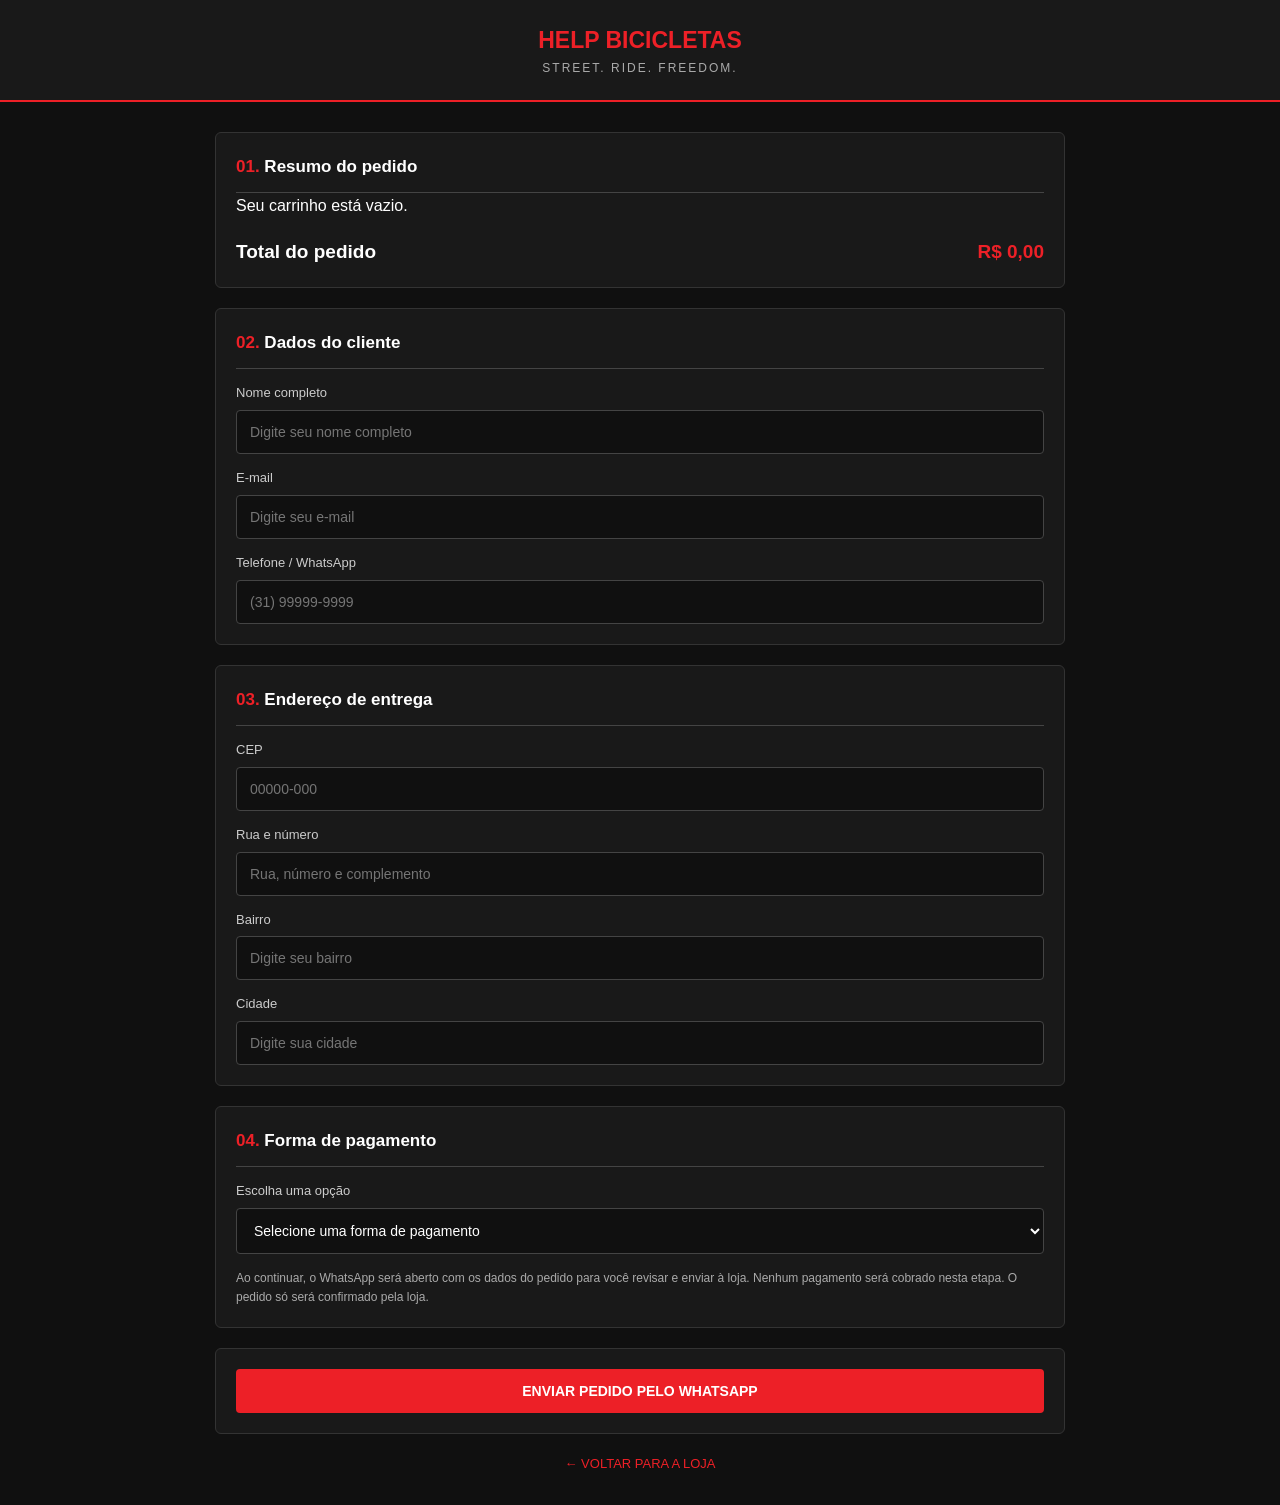
<file: checkout.html>
<!DOCTYPE html>
<html lang="pt-BR">

<head>
  <meta charset="UTF-8">
  <meta name="viewport" content="width=device-width, initial-scale=1.0">
  <title>Finalizar Compra | HELP BICICLETAS</title>
  <link rel="stylesheet" href="style.css">

  <style>
    body {
      background: #101010;
      color: #fff;
      font-family: Arial, sans-serif;
      margin: 0;
    }

    .checkout-header {
      background: #191919;
      border-bottom: 2px solid #ed2027;
      padding: 22px 15px;
      text-align: center;
    }

    .checkout-header h1 {
      margin: 0;
      font-size: 23px;
      color: #ed2027;
    }

    .checkout-header p {
      color: #aaa;
      font-size: 12px;
      letter-spacing: 2px;
      margin-bottom: 0;
    }

    .checkout-container {
      width: 92%;
      max-width: 850px;
      margin: 30px auto;
    }

    .checkout-section {
      background: #191919;
      border: 1px solid #333;
      border-radius: 6px;
      padding: 20px;
      margin-bottom: 20px;
    }

    .checkout-section h2 {
      font-size: 17px;
      border-bottom: 1px solid #444;
      padding-bottom: 12px;
      margin-top: 0;
    }

    .checkout-section h2 span {
      color: #ed2027;
    }

    .checkout-form label {
      display: block;
      color: #ccc;
      font-size: 13px;
      margin: 14px 0 6px;
    }

    .checkout-form input,
    .checkout-form select {
      box-sizing: border-box;
      width: 100%;
      padding: 13px;
      border: 1px solid #444;
      border-radius: 4px;
      background: #101010;
      color: white;
      font-size: 14px;
    }

    .checkout-form input:focus,
    .checkout-form select:focus {
      outline: 1px solid #ed2027;
      border-color: #ed2027;
    }

    .checkout-item {
      display: flex;
      justify-content: space-between;
      gap: 12px;
      padding: 12px 0;
      border-bottom: 1px solid #333;
      font-size: 13px;
    }

    .checkout-item-name {
      flex: 1;
    }

    .checkout-item-price {
      color: #fff;
      font-weight: bold;
      white-space: nowrap;
    }

    .checkout-total {
      display: flex;
      justify-content: space-between;
      font-size: 19px;
      font-weight: bold;
      margin-top: 18px;
    }

    .checkout-total strong {
      color: #ed2027;
    }

    .checkout-notice {
      color: #aaa;
      font-size: 12px;
      line-height: 1.6;
      margin-top: 15px;
    }

    .checkout-back {
      display: block;
      color: #ed2027;
      text-align: center;
      margin: 20px 0;
      text-decoration: none;
      font-size: 13px;
    }

    .checkout-message {
      display: none;
      color: #ed2027;
      font-size: 13px;
      margin-top: 12px;
    }

    @media (max-width: 480px) {
      .checkout-section {
        padding: 15px;
      }

      .checkout-total {
        font-size: 16px;
      }
    }
  </style>
</head>

<body>

  <header class="checkout-header">
    <h1>HELP BICICLETAS</h1>
    <p>STREET. RIDE. FREEDOM.</p>
  </header>

  <main class="checkout-container">

    <section class="checkout-section">
      <h2><span>01.</span> Resumo do pedido</h2>

      <div id="checkout-itens">
        Carregando produtos...
      </div>

      <div class="checkout-total">
        <span>Total do pedido</span>
        <strong id="checkout-total">R$ 0,00</strong>
      </div>
    </section>

    <form id="checkout-form" class="checkout-form">

      <section class="checkout-section">
        <h2><span>02.</span> Dados do cliente</h2>

        <label for="cliente-nome">Nome completo</label>
        <input
          type="text"
          id="cliente-nome"
          name="nome"
          required
          autocomplete="name"
          placeholder="Digite seu nome completo"
        >

        <label for="cliente-email">E-mail</label>
        <input
          type="email"
          id="cliente-email"
          name="email"
          required
          autocomplete="email"
          placeholder="Digite seu e-mail"
        >

        <label for="cliente-telefone">Telefone / WhatsApp</label>
        <input
          type="tel"
          id="cliente-telefone"
          name="telefone"
          required
          autocomplete="tel"
          placeholder="(31) 99999-9999"
        >
      </section>

      <section class="checkout-section">
        <h2><span>03.</span> Endereço de entrega</h2>

        <label for="cliente-cep">CEP</label>
        <input
          type="text"
          id="cliente-cep"
          name="cep"
          required
          autocomplete="postal-code"
          placeholder="00000-000"
        >

        <label for="cliente-rua">Rua e número</label>
        <input
          type="text"
          id="cliente-rua"
          name="rua"
          required
          autocomplete="street-address"
          placeholder="Rua, número e complemento"
        >

        <label for="cliente-bairro">Bairro</label>
        <input
          type="text"
          id="cliente-bairro"
          name="bairro"
          required
          placeholder="Digite seu bairro"
        >

        <label for="cliente-cidade">Cidade</label>
        <input
          type="text"
          id="cliente-cidade"
          name="cidade"
          required
          autocomplete="address-level2"
          placeholder="Digite sua cidade"
        >
      </section>

      <section class="checkout-section">
        <h2><span>04.</span> Forma de pagamento</h2>

        <label for="forma-pagamento">Escolha uma opção</label>
        <select id="forma-pagamento" name="pagamento" required>
          <option value="">Selecione uma forma de pagamento</option>
          <option value="pix">Pix</option>
          <option value="cartao">Cartão de crédito</option>
          <option value="combinar">Combinar com a loja</option>
        </select>

      <p class="checkout-notice">
  Ao continuar, o WhatsApp será aberto com os dados do pedido
  para você revisar e enviar à loja. Nenhum pagamento será
  cobrado nesta etapa. O pedido só será confirmado pela loja.
</p>
      </section>

      <section class="checkout-section">
        <button
          type="submit"
          class="btn-primary"
          id="confirmar-pedido"
        >
          ENVIAR PEDIDO PELO WHATSAPP
        </button>

        <p id="checkout-message" class="checkout-message"></p>
      </section>

    </form>

    <a href="index.html" class="checkout-back">
      ← VOLTAR PARA A LOJA
    </a>

  </main>

  <script src="produtos.js"></script>
  <script src="carrinho.js"></script>
  <script src="checkout.js"></script>

</body>
</html>
</file>
<file: style.css>
:root {
      --red: #ed2027;
      --red-dark: #b91018;
      --black: #101010;
      --graphite: #191919;
      --gray: #a5a5a5;
      --white: #ffffff;
    }

    * {
      margin: 0;
      padding: 0;
      box-sizing: border-box;
    }
    html,
body {
  width: 100%;
  max-width: 100%;
  overflow-x: hidden;
}

img {
  max-width: 100%;
}

    html {
      scroll-behavior: smooth;
    }

    body {
      background: var(--black);
      color: var(--white);
      font-family: Arial, Helvetica, sans-serif;
      line-height: 1.6;
    }

    a {
      color: inherit;
      text-decoration: none;
    }

    .container {
      width: 90%;
      max-width: 1180px;
      margin: auto;
    }

    /* CABEÇALHO */

    header {
      background: #080808;
      border-bottom: 1px solid #292929;
      position: sticky;
      top: 0;
      z-index: 100;
    }

    .header-content {
      min-height: 76px;
      display: flex;
      align-items: center;
      justify-content: space-between;
      gap: 20px;
    }

    .logo {
      display: flex;
      align-items: center;
      gap: 10px;
      font-size: 23px;
      font-weight: 900;
      letter-spacing: -1px;
    }

    .logo-symbol {
      background: var(--red);
      color: white;
      padding: 5px 10px;
      transform: skew(-8deg);
      font-size: 22px;
    }

    .logo span:last-child {
      color: var(--red);
    }

    nav {
      display: flex;
      align-items: center;
      gap: 25px;
    }

    nav a {
      color: #cccccc;
      font-size: 13px;
      font-weight: bold;
      transition: 0.3s;
    }

    nav a:hover {
      color: var(--red);
    }

    .header-button {
      background: var(--red);
      padding: 11px 17px;
      border-radius: 4px;
      font-size: 12px;
      font-weight: bold;
      transition: 0.3s;
    }

    .header-button:hover {
      background: var(--red-dark);
    }
    .header-cart {
      display: inline-flex;
      align-items: center;
      gap: 7px;
      color: white;
      font-size: 12px;
      font-weight: bold;
      padding: 9px 12px;
      border: 1px solid var(--red);
      border-radius: 4px;
      transition: 0.3s;
    }

    .header-cart:hover {
      background: var(--red);
    }

    #contador-carrinho {
      display: inline-flex;
      align-items: center;
      justify-content: center;
      min-width: 20px;
      height: 20px;
      padding: 0 5px;
      background: var(--red);
      color: white;
      border-radius: 50%;
      font-size: 11px;
    }
    /* DESTAQUE PRINCIPAL */

    .hero {
      min-height: 570px;
      display: flex;
      align-items: center;
      position: relative;
      overflow: hidden;
            background:
        linear-gradient(
          90deg,
          rgba(10, 10, 10, 0.96) 0%,
          rgba(10, 10, 10, 0.72) 42%,
          rgba(10, 10, 10, 0.12) 100%
        ),
        url("images/banner-downhill.jpg") center right / cover no-repeat;
    }

    .hero::after {
      content: "RIDE";
      position: absolute;
      right: -20px;
      bottom: -70px;
      font-size: clamp(150px, 25vw, 340px);
      font-weight: 900;
      color: rgba(255,255,255,0.035);
      letter-spacing: -15px;
      pointer-events: none;
    }

    .hero-content {
      position: relative;
      z-index: 2;
      max-width: 690px;
      padding: 75px 0;
    }

    .eyebrow {
      color: var(--red);
      font-size: 13px;
      font-weight: 900;
      letter-spacing: 4px;
      margin-bottom: 18px;
    }

    .hero h1 {
      font-size: clamp(42px, 7vw, 78px);
      line-height: 0.98;
      font-weight: 900;
      letter-spacing: -3px;
      text-transform: uppercase;
    }

    .hero h1 span {
      color: var(--red);
    }

    .hero p {
      color: #c3c3c3;
      font-size: 17px;
      max-width: 510px;
      margin: 25px 0 30px;
    }

    .button {
      display: inline-block;
      background: var(--red);
      padding: 15px 25px;
      border-radius: 4px;
      font-weight: 900;
      font-size: 13px;
      letter-spacing: 1px;
      transition: 0.3s;
    }

    .button:hover {
      background: var(--red-dark);
      transform: translateY(-3px);
    }

    .hero-note {
      display: block;
      margin-top: 22px;
      color: #888;
      font-size: 11px;
      letter-spacing: 3px;
      font-weight: bold;
    }

    /* FAIXA DE IDENTIDADE */

    .identity {
      background: var(--red);
      padding: 17px 10px;
      text-align: center;
      font-size: 13px;
      font-weight: 900;
      letter-spacing: 4px;
    }

    /* SEÇÕES */

    section {
      padding: 85px 0;
    }

    .section-heading {
      margin-bottom: 38px;
    }

    .section-heading small {
      color: var(--red);
      font-size: 12px;
      font-weight: bold;
      letter-spacing: 3px;
    }

    .section-heading h2 {
      font-size: clamp(28px, 5vw, 42px);
      line-height: 1.1;
      margin-top: 10px;
      text-transform: uppercase;
    }

    .section-heading p {
      color: var(--gray);
      margin-top: 12px;
      max-width: 600px;
    }

    /* CATEGORIAS */

    .categories {
      background: #151515;
    }

    .category-grid {
      display: grid;
      grid-template-columns: repeat(4, 1fr);
      gap: 16px;
    }

    .category-card {
      min-height: 210px;
      background: linear-gradient(145deg, #292929, #171717);
      border: 1px solid #333;
      border-bottom: 3px solid var(--red);
      padding: 25px 20px;
      display: flex;
      flex-direction: column;
      justify-content: flex-end;
      transition: 0.3s;
    }

    .category-card:hover {
      transform: translateY(-6px);
      background: #303030;
    }

    .category-icon {
      font-size: 38px;
      margin-bottom: auto;
    }

    .category-card h3 {
      font-size: 21px;
      text-transform: uppercase;
    }

    .category-card p {
      color: #aaa;
      font-size: 12px;
      margin-top: 5px;
    }
    
    /* PRODUTOS */

    .products {
      background: #101010;
    }

    .product-grid {
      display: grid;
      grid-template-columns: repeat(4, 1fr);
      gap: 18px;
    }

    .product-card {
      background: #1b1b1b;
      border: 1px solid #303030;
      border-radius: 6px;
      overflow: hidden;
      transition: 0.3s;
    }

    .product-card:hover {
      transform: translateY(-6px);
      border-color: var(--red);
    }

       .product-image {
      height: 190px;
      background: linear-gradient(145deg, #292929, #151515);
      overflow: hidden;
    }
    
    .product-image img {
      width: 100%;
      height: 100%;
      object-fit: cover;
      display: block;
      transition: transform 0.4s ease;
    }
    
    .product-card:hover .product-image img {
      transform: scale(1.06);
    }

    .product-info {
      padding: 20px;
    }

    .product-info small {
      color: var(--red);
      font-size: 10px;
      font-weight: bold;
      letter-spacing: 2px;
    }

    .product-info h3 {
      font-size: 17px;
      margin: 8px 0;
    }

    .product-price {
      color: white;
      font-size: 21px;
      font-weight: 900;
      margin: 15px 0;
    }

    .product-button {
      display: block;
      background: var(--red);
      text-align: center;
      padding: 12px 8px;
      border-radius: 4px;
      font-size: 11px;
      font-weight: 900;
      transition: 0.3s;
    }

    .product-button:hover {
      background: var(--red-dark);
    }

    @media (max-width: 800px) {
      .product-grid {
        grid-template-columns: repeat(2, 1fr);
      }
    }

    @media (max-width: 480px) {
      .product-grid {
        grid-template-columns: 1fr;
      }

      .product-image {
        height: 220px;
      }
    }
/* CARRINHO */

.cart-section {
  background: #151515;
  min-height: 400px;
}

.cart-container {
  background: #1b1b1b;
  border: 1px solid #303030;
  border-radius: 6px;
  padding: 25px;
}

.cart-empty {
  color: #aaa;
  text-align: center;
  padding: 35px 15px;
}

.cart-empty p {
  margin-bottom: 20px;
}

.cart-items {
  display: flex;
  flex-direction: column;
  gap: 15px;
}

.cart-summary {
  border-top: 1px solid #383838;
  margin-top: 25px;
  padding-top: 20px;
  text-align: right;
}

.cart-summary p {
  color: #ccc;
  margin-bottom: 8px;
}
/* ALINHAMENTO DO RESUMO DO PEDIDO */

.cart-summary h3 {
  color: var(--white);
  margin-bottom: 18px;
  text-align: left;
}

.summary-row {
  display: flex;
  justify-content: space-between;
  align-items: center;
  gap: 15px;
  color: #ccc;
  padding: 10px 0;
  border-bottom: 1px solid #303030;
  text-align: left;
}

.summary-row span:last-child {
  font-weight: bold;
  color: var(--white);
}

.summary-row.total {
  margin-top: 8px;
  padding: 15px 0;
  border-bottom: 0;
  font-size: 18px;
}

.summary-row.total span:last-child {
  color: var(--red);
  font-size: 24px;
}

#finalizar-compra {
  margin-top: 18px;
}
.cart-summary strong {
  color: var(--red);
  font-size: 24px;
}

.cart-actions {
  display: flex;
  justify-content: space-between;
  gap: 12px;
  flex-wrap: wrap;
  margin-top: 20px;
}

.cart-actions a,
.cart-actions button {
  display: inline-block;
  padding: 12px 18px;
  border: 0;
  border-radius: 4px;
  background: var(--red);
  color: white;
  font-weight: bold;
  cursor: pointer;
}

    /* SOBRE */

    .about-grid {
      display: grid;
      grid-template-columns: 1fr 1fr;
      gap: 50px;
      align-items: center;
    }

    .about-visual {
      min-height: 330px;
      background:
        radial-gradient(circle, #5a1115, #1b1011 65%, #111);
      border: 1px solid #333;
      display: flex;
      align-items: center;
      justify-content: center;
      text-align: center;
      padding: 25px;
    }

    .about-visual strong {
      font-size: clamp(45px, 8vw, 85px);
      line-height: 0.9;
      font-weight: 900;
      color: var(--red);
      transform: skew(-8deg);
    }

    .about-text p {
      color: #aaa;
      margin: 18px 0;
    }

    .about-text h2 {
      font-size: 36px;
      line-height: 1.1;
    }

    .about-text h2 span {
      color: var(--red);
    }

    /* CONTATO */

    .contact {
      background: #191919;
      text-align: center;
    }

    .contact h2 {
      font-size: clamp(30px, 5vw, 46px);
      text-transform: uppercase;
    }

    .contact p {
      color: #aaa;
      max-width: 570px;
      margin: 15px auto 25px;
    }

    /* RODAPÉ */

    footer {
      background: #080808;
      border-top: 1px solid #292929;
      padding: 30px 0;
      text-align: center;
    }

    footer p {
      color: #777;
      font-size: 12px;
    }

    footer strong {
      color: var(--red);
    }

    /* CELULARES E TABLETS */

    @media (max-width: 800px) {
      .header-content {
        flex-wrap: wrap;
        padding: 15px 0;
      }

      nav {
        order: 3;
        width: 100%;
        justify-content: center;
        gap: 17px;
        flex-wrap: wrap;
      }

      .category-grid {
        grid-template-columns: repeat(2, 1fr);
      }

      .about-grid {
        grid-template-columns: 1fr;
        gap: 30px;
      }

      .hero {
        min-height: 510px;
      }
    }

    @media (max-width: 480px) {
      .logo {
        font-size: 19px;
      }

      .header-button {
        padding: 9px 11px;
        font-size: 10px;
      }

      nav {
        gap: 13px;
      }

      nav a {
        font-size: 11px;
      }

      .hero h1 {
        letter-spacing: -2px;
      }

      .hero p {
        font-size: 15px;
      }

      section {
        padding: 60px 0;
      }

      .category-grid {
        gap: 10px;
      }

      .category-card {
        min-height: 180px;
        padding: 17px 13px;
      }

      .category-card h3 {
        font-size: 17px;
      }

      .category-icon {
        font-size: 30px;
      }

      .about-visual {
        min-height: 230px;
      }
    }

/* ITENS DO CARRINHO */

.cart-item {
  display: flex;
  align-items: center;
  gap: 15px;
  padding: 15px 0;
  border-bottom: 1px solid #383838;
  min-width: 0;
}

.cart-item-image {
  display: block;
  width: 90px !important;
  height: 90px !important;
  min-width: 90px;
  max-width: 90px;
  object-fit: contain;
  flex-shrink: 0;
  border-radius: 6px;
  background: #252525;
}

.cart-item-info {
  flex: 1;
  min-width: 0;
}

.cart-item-info h3 {
  font-size: 15px;
  margin-bottom: 6px;
}

.cart-item-info p {
  color: #aaa;
  font-size: 13px;
}

.cart-item-controls {
  display: flex;
  align-items: center;
  gap: 12px;
  margin-top: 10px;
}

.cart-item-controls button {
  width: 30px;
  height: 30px;
  border: 1px solid #555;
  background: #292929;
  color: white;
  font-size: 18px;
  border-radius: 4px;
  cursor: pointer;
}

.cart-item-controls button:hover {
  background: var(--red);
  border-color: var(--red);
}

.cart-item-actions {
  display: flex;
  flex-direction: column;
  align-items: flex-end;
  gap: 10px;
  flex-shrink: 0;
}

.cart-item-actions strong {
  color: white;
  font-size: 14px;
}

.cart-remove {
  background: transparent;
  border: 1px solid var(--red);
  color: var(--red);
  padding: 6px 9px;
  font-size: 10px;
  font-weight: bold;
  border-radius: 4px;
  cursor: pointer;
}

.cart-remove:hover {
  background: var(--red);
  color: white;
}

/* BOTÕES DOS PRODUTOS */

.product-button {
  display: block;
  width: 100%;
  background: var(--red);
  color: white;
  border: 0;
  padding: 12px;
  font-weight: bold;
  cursor: pointer;
  transition: background 0.2s;
}

.product-button:hover {
  background: var(--red-dark);
}

/* BOTÃO FINALIZAR COMPRA */

.btn-primary {
  display: block;
  width: 100%;
  background: var(--red);
  color: white;
  border: 0;
  padding: 14px 18px;
  font-size: 14px;
  font-weight: bold;
  cursor: pointer;
  border-radius: 4px;
  transition: background 0.2s;
}

.btn-primary:hover {
  background: var(--red-dark);
}

/* BOTÕES GERAIS E DO CABEÇALHO */

.button,
.header-button {
  color: white;
  cursor: pointer;
  transition: background 0.2s, transform 0.2s;
}

.button:hover,
.header-button:hover {
  background: var(--red-dark);
}

.header-cart {
  cursor: pointer;
  transition: background 0.2s;
}

/* DESTAQUE DE FOCO */

button:focus-visible,
a:focus-visible {
  outline: 2px solid var(--red);
  outline-offset: 3px;
}

/* RESPONSIVIDADE DOS ITENS DO CARRINHO */

@media (max-width: 480px) {
  .cart-container {
    padding: 12px;
  }

  .cart-item {
    gap: 9px;
  }

  .cart-item-image {
    width: 65px !important;
    height: 65px !important;
    min-width: 65px;
    max-width: 65px;
  }

  .cart-item-info h3 {
    font-size: 12px;
  }

  .cart-item-info p {
    font-size: 11px;
  }

  .cart-item-actions strong {
    font-size: 12px;
  }
}/* LOCALIZAÇÃO - HELP BICICLETAS */

.location {
  padding: 90px 20px;
  background: #111111;
  color: #ffffff;
}

.location-info {
  text-align: center;
  margin: 35px auto;
  padding: 30px;
  max-width: 650px;
  background: #1c1c1c;
  border: 1px solid #333333;
  border-radius: 12px;
}

.location-info h3 {
  color: #ed2027;
  font-size: 25px;
  margin-bottom: 15px;
}

.location-info p {
  color: #dddddd;
  line-height: 1.8;
  margin-bottom: 25px;
}

.location-info .button {
  display: inline-block;
  background: #ed2027;
  color: #ffffff;
  padding: 14px 28px;
  border-radius: 6px;
  text-decoration: none;
  font-weight: bold;
  transition: 0.3s;
}

.location-info .button:hover {
  background: #c9151b;
  transform: translateY(-2px);
}

.location-map {
  max-width: 1000px;
  margin: 35px auto 0;
  overflow: hidden;
  border: 2px solid #ed2027;
  border-radius: 12px;
  box-shadow: 0 8px 30px rgba(237, 32, 39, 0.15);
}

.location-map iframe {
  display: block;
  width: 100%;
  min-height: 350px;
}

/* LOCALIZAÇÃO EM CELULARES */

@media (max-width: 600px) {
  .location {
    padding: 60px 15px;
  }
  
  .location-info {
    padding: 22px 15px;
  }
  
  .location-map iframe {
    min-height: 300px;
  }
}
</file>
